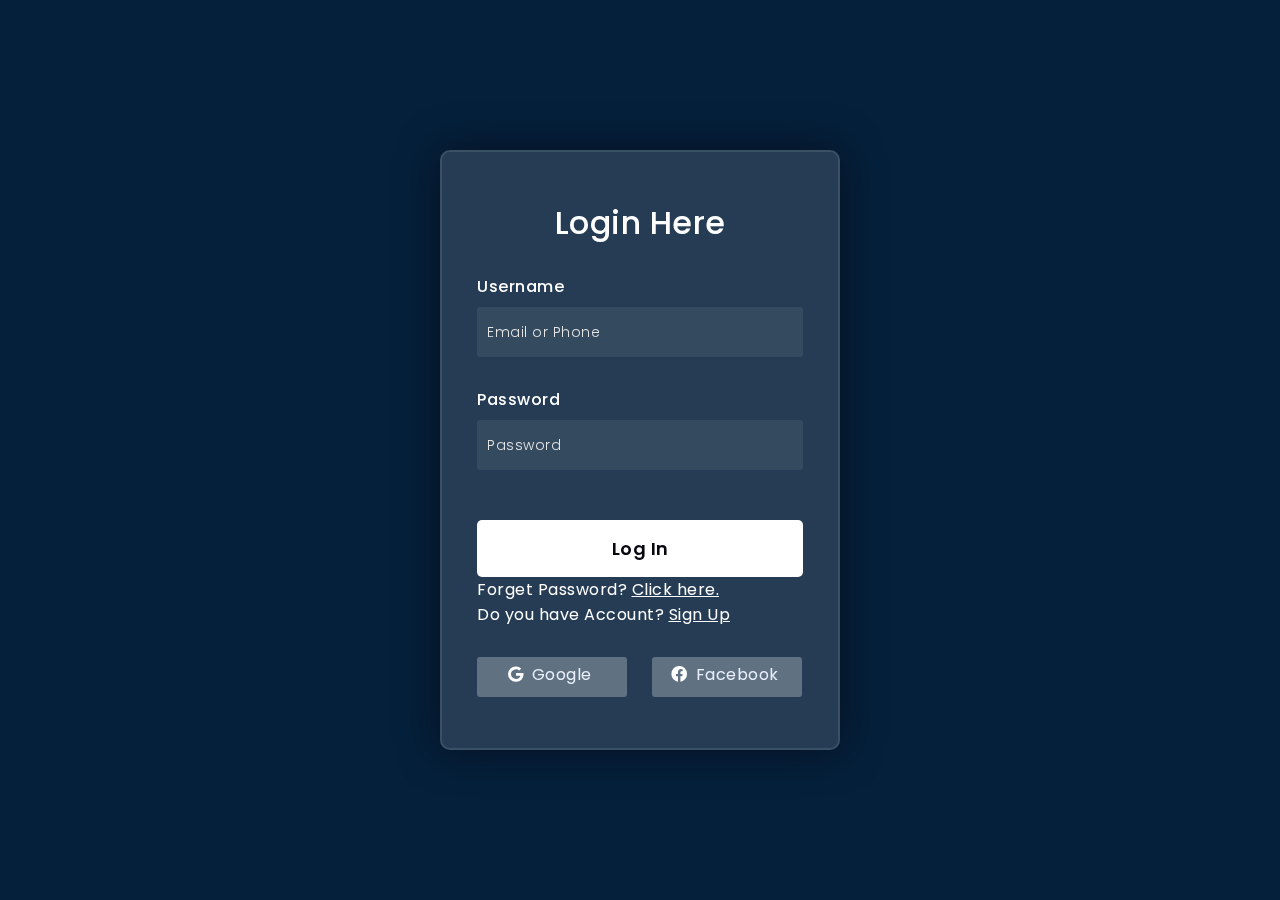
<file: Others/Login/index.html>
<!DOCTYPE html>
<html lang="en">
<head>
    <title>Myntra | Login</title>
    <link rel="preconnect" href="https://fonts.gstatic.com">
    <link rel="icon" href="../../Images/logo2.avif">
    <link rel="stylesheet" href="https://cdnjs.cloudflare.com/ajax/libs/font-awesome/5.15.4/css/all.min.css">
    <link href="https://fonts.googleapis.com/css2?family=Poppins:wght@300;500;600&display=swap" rel="stylesheet">
    <style>
      *,
*:before,
*:after{
    padding: 0;
    margin: 0;
    box-sizing: border-box;
}
body{
    background-color: #05203b;
}
form{
    height: 600px;
    width: 400px;
    background-color: rgba(255,255,255,0.13);
    position: absolute;
    transform: translate(-50%,-50%);
    top: 50%;
    left: 50%;
    border-radius: 10px;
    backdrop-filter: blur(10px);
    border: 2px solid rgba(255,255,255,0.1);
    box-shadow: 0 0 40px rgba(8,7,16,0.6);
    padding: 50px 35px;
}
form *{
    font-family: 'Poppins',sans-serif;
    color: #ffffff;
    letter-spacing: 0.5px;
    outline: none;
    border: none;
}
form h3{
    font-size: 32px;
    font-weight: 500;
    line-height: 42px;
    text-align: center;
}

label{
    display: block;
    margin-top: 30px;
    font-size: 16px;
    font-weight: 500;
}
input{
    display: block;
    height: 50px;
    width: 100%;
    background-color: rgba(255,255,255,0.07);
    border-radius: 3px;
    padding: 0 10px;
    margin-top: 8px;
    font-size: 14px;
    font-weight: 300;
}
::placeholder{
    color: #e5e5e5;
}
button{
    margin-top: 50px;
    width: 100%;
    background-color: #ffffff;
    color: #080710;
    padding: 15px 0;
    font-size: 18px;
    font-weight: 600;
    border-radius: 5px;
    cursor: pointer;
}
.social{
  margin-top: 30px;
  display: flex;
}
.social div{
  background: red;
  width: 150px;
  border-radius: 3px;
  padding: 5px 10px 10px 5px;
  background-color: rgba(255,255,255,0.27);
  color: #eaf0fb;
  text-align: center;
  cursor: pointer;
}
.social div:hover{
  background-color: rgba(255,255,255,0.47);
}
.social .fb{
  margin-left: 25px;
}
.social i{
  margin-right: 4px;
}

    </style>
</head>
<body>
    <form>
        <h3>Login Here</h3>

        <label for="username">Username</label>
        <input type="text" placeholder="Email or Phone" id="username">

        <label for="password">Password</label>
        <input type="password" placeholder="Password" id="password">

        <button>Log In</button>
        <span>Forget Password? <a href="#">Click here.</a></span>
        <br>
        <span>Do you have Account? <a href="../SignUp/index.html">Sign Up</a></span>
        <div class="social">
          <div class="go"><i class="fab fa-google"></i>  Google</div>
          <div class="fb"><i class="fab fa-facebook"></i>  Facebook</div>
        </div>
    </form>
</body>
</html>
</file>
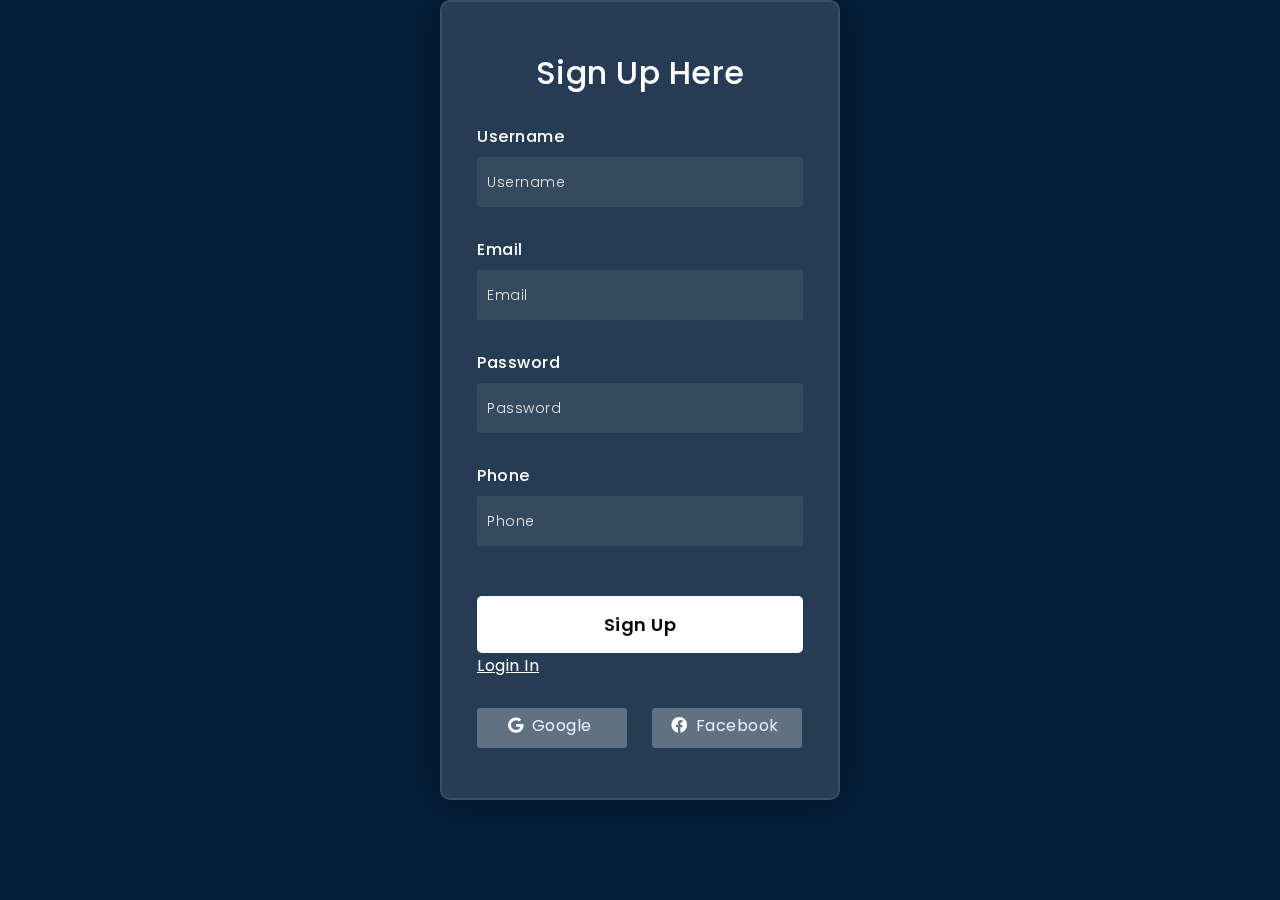
<file: Others/SignUp/index.html>
<!DOCTYPE html>
<html lang="en">
<head>
    <title>Myntra | Login</title>
    <link rel="preconnect" href="https://fonts.gstatic.com">
    <link rel="icon" href="../../Images/logo2.avif">
    <link rel="stylesheet" href="https://cdnjs.cloudflare.com/ajax/libs/font-awesome/5.15.4/css/all.min.css">
    <link href="https://fonts.googleapis.com/css2?family=Poppins:wght@300;500;600&display=swap" rel="stylesheet">
    <style>
      *{
    padding: 0;
    margin: 0;
    box-sizing: border-box;
}
body{
    background-color: #05203b;
    display: flex;
    justify-content: center;
    align-items: center;
}
form{
    height: auto;
    width: 400px;
    background-color: rgba(255,255,255,0.13);
    border-radius: 10px;
    backdrop-filter: blur(10px);
    border: 2px solid rgba(255,255,255,0.1);
    box-shadow: 0 0 40px rgba(8,7,16,0.6);
    padding: 50px 35px;
}
form *{
    font-family: 'Poppins',sans-serif;
    color: #ffffff;
    letter-spacing: 0.5px;
    outline: none;
    border: none;
}
form h3{
    font-size: 32px;
    font-weight: 500;
    line-height: 42px;
    text-align: center;
}

label{
    display: block;
    margin-top: 30px;
    font-size: 16px;
    font-weight: 500;
}
input{
    display: block;
    height: 50px;
    width: 100%;
    background-color: rgba(255,255,255,0.07);
    border-radius: 3px;
    padding: 0 10px;
    margin-top: 8px;
    font-size: 14px;
    font-weight: 300;
}
::placeholder{
    color: #e5e5e5;
}
button{
    margin-top: 50px;
    width: 100%;
    background-color: #ffffff;
    color: #080710;
    padding: 15px 0;
    font-size: 18px;
    font-weight: 600;
    border-radius: 5px;
    cursor: pointer;
}
.social{
  margin-top: 30px;
  display: flex;
}
.social div{
  background: red;
  width: 150px;
  border-radius: 3px;
  padding: 5px 10px 10px 5px;
  background-color: rgba(255,255,255,0.27);
  color: #eaf0fb;
  text-align: center;
  cursor: pointer;
}
.social div:hover{
  background-color: rgba(255,255,255,0.47);
}
.social .fb{
  margin-left: 25px;
}
.social i{
  margin-right: 4px;
}

    </style>
</head>
<body>
    <form>
        <h3>Sign Up Here</h3>

        <label for="username">Username</label>
        <input type="text" placeholder="Username" id="username">

        <label for="email">Email</label>
        <input type="email" placeholder="Email" id="email">

        <label for="password">Password</label>
        <input type="password" placeholder="Password" id="password">

        <label for="phone">Phone</label>
        <input type="text" placeholder="Phone" id="phone">

        <button>Sign Up</button>
        <span><a href="../Login/index.html">Login In</a></span>
        <div class="social">
          <div class="go"><i class="fab fa-google"></i>  Google</div>
          <div class="fb"><i class="fab fa-facebook"></i>  Facebook</div>
        </div>
    </form>
</body>
</html>
</file>
